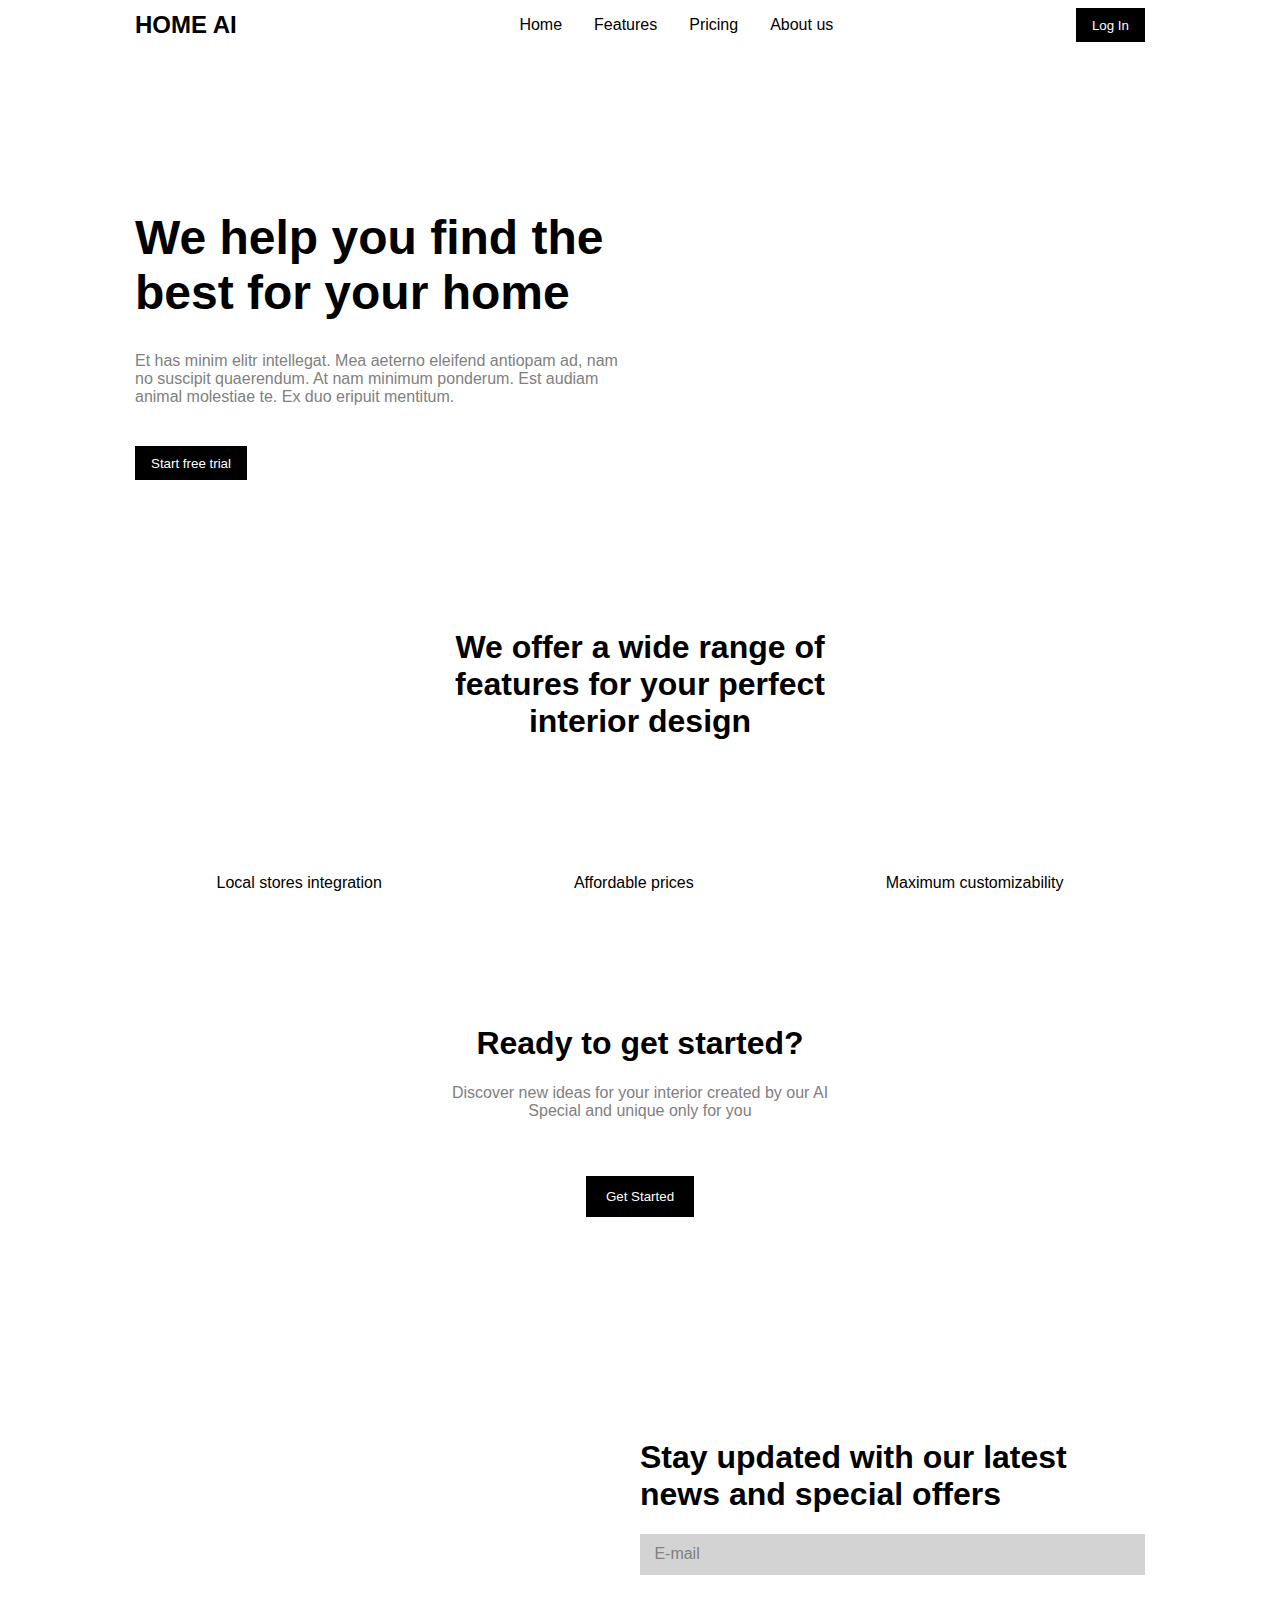
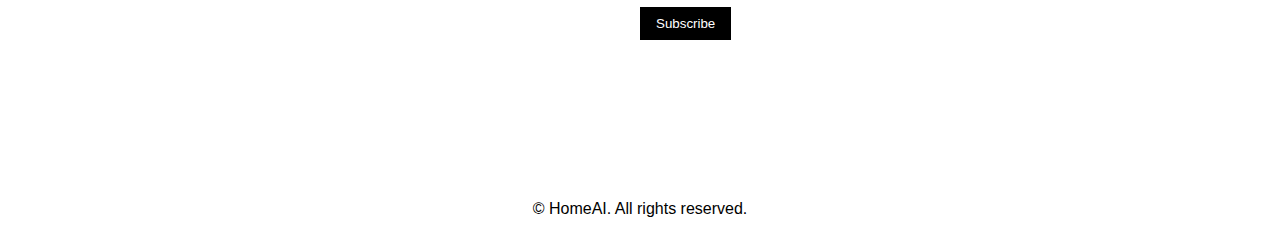
<file: index.html>
<!DOCTYPE html>
<html lang="en">
<head>
    <meta charset="UTF-8">
    <meta http-equiv="X-UA-Compatible" content="IE=edge">
    <meta name="viewport" content="width=device-width, initial-scale=1.0">
    <title>Home page</title>
    <link rel="stylesheet" href="style.css">
</head>
<body>
    <header>
        <h1>HOME AI</h1>
        <ul>
            <li><a href="index.html">Home</a></li>
            <li><a href="features.html">Features</a></li>
            <li><a href="prices.html">Pricing</a></li>
            <li><a href="about.html">About us</a></li>
        </ul>
        <button><a href="profile.html">Log In</a></button>
    </header>
    <div class="trial">
        <div>
            <h1>We help you find the best for your home</h1>
            <p>Et has minim elitr intellegat. Mea aeterno eleifend antiopam ad, nam no suscipit quaerendum. At nam minimum ponderum. Est audiam animal molestiae te. Ex duo eripuit mentitum.</p>
            <button>Start free trial</button>
        </div>
        <div></div>
    </div>
    <div class="features">
        <h1>We offer a wide range of features for your perfect interior design</h1>
        <ul>
            <li>Local stores integration</li>
            <li>Affordable prices</li>
            <li>Maximum customizability</li>
        </ul>
    </div>
    <div class="get_started">
        <h1>Ready to get started?</h1>
        <p>Discover new ideas for your interior created by our AI<br>Special and unique only for you</p>
        <button>Get Started</button>
    </div>
    <div class="stay_updated">
        <div></div>
        <div>
            <h1>Stay updated with our latest news and special offers</h1>
            <div class="email">E-mail</div>
            <button>Subscribe</button>
        </div>
    </div>
    <footer>
        © HomeAI. All rights reserved.
    </footer>
</body>
</html>
</file>
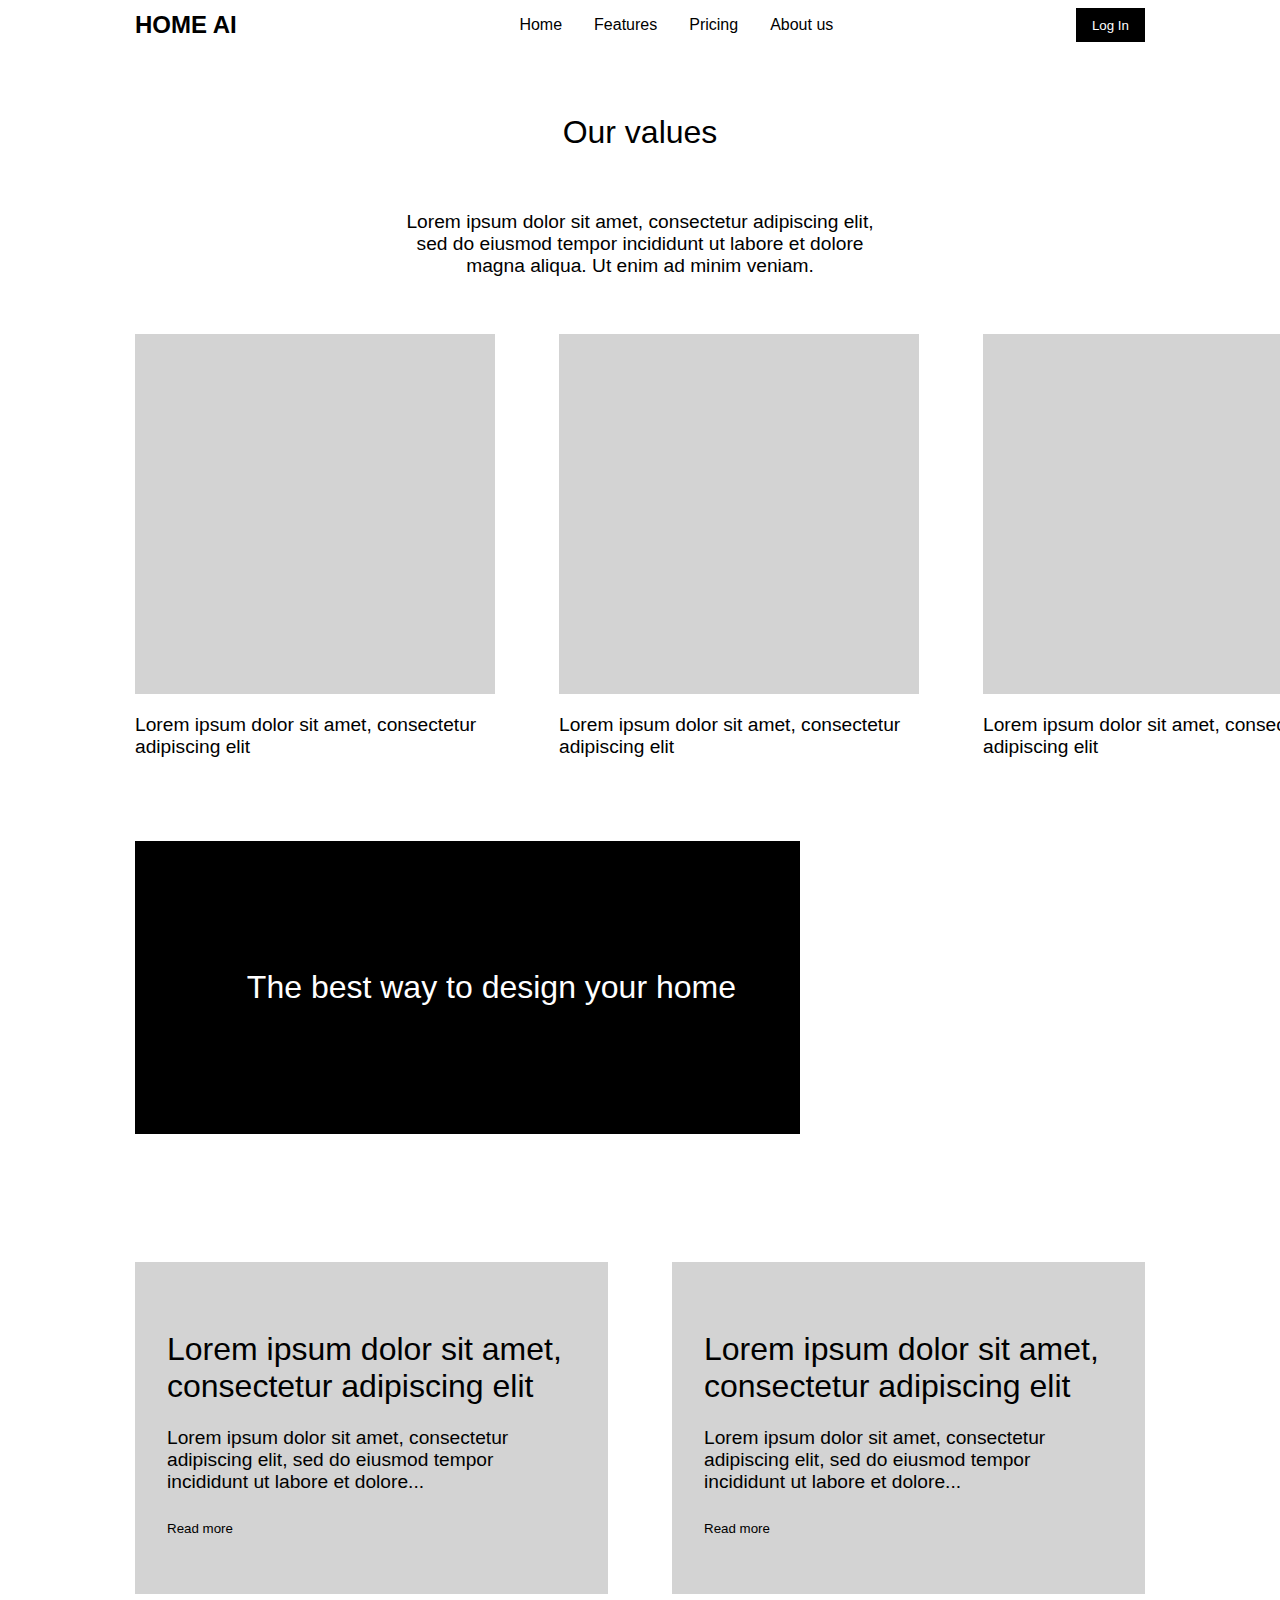
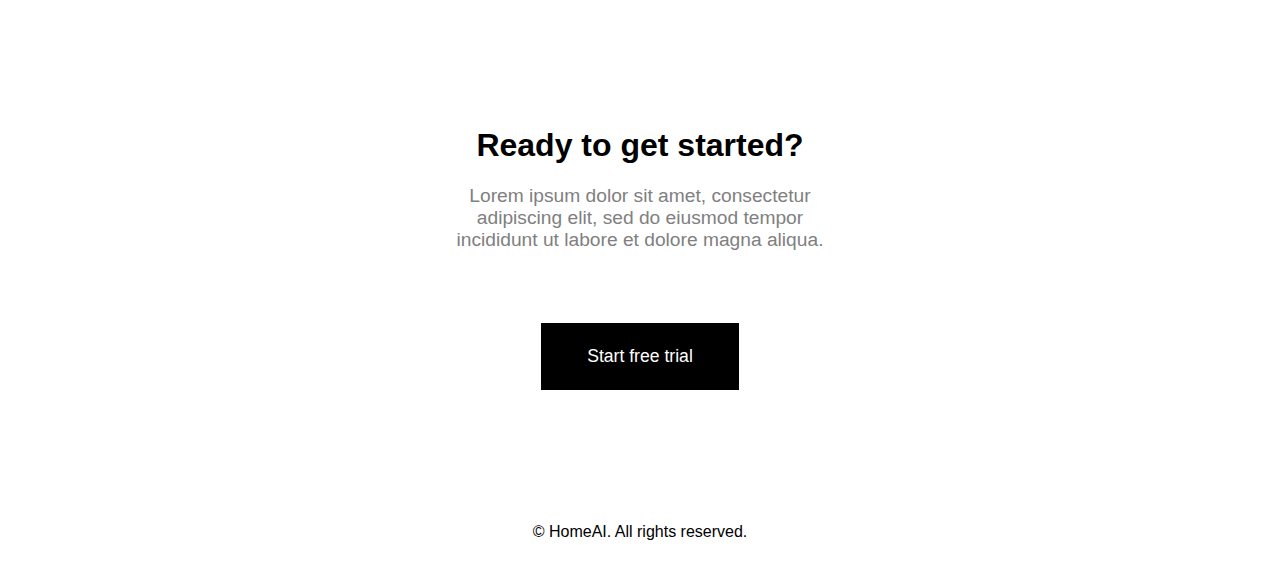
<file: about.html>
<!DOCTYPE html>
<html lang="en">
<head>
    <meta charset="UTF-8">
    <meta http-equiv="X-UA-Compatible" content="IE=edge">
    <meta name="viewport" content="width=device-width, initial-scale=1.0">
    <title>About</title>
    <link rel="stylesheet" href="about.css">
</head>
<body>
    <header>
        <h1>HOME AI</h1>
        <ul>
            <li><a href="index.html">Home</a></li>
            <li><a href="features.html">Features</a></li>
            <li><a href="prices.html">Pricing</a></li>
            <li><a href="about.html">About us</a></li>
        </ul>
        <button><a href="profile.html">Log In</a></button>
    </header>
    <h1>Our values</h1>
    <p>Lorem ipsum dolor sit amet, consectetur adipiscing elit, sed do eiusmod tempor incididunt ut labore et dolore magna aliqua. Ut enim ad minim veniam.</p>
    <div class="values">
        <div class="value">
            <div></div>
            <p>Lorem ipsum dolor sit amet, consectetur adipiscing elit</p>
        </div>
        <div class="value">
            <div></div>
            <p>Lorem ipsum dolor sit amet, consectetur adipiscing elit</p>
        </div>
        <div class="value">
            <div></div>
            <p>Lorem ipsum dolor sit amet, consectetur adipiscing elit</p>
        </div>
    </div>
    <h1 class="black">The best way to design your home</h1>
    <div class="values double">
        <div class="value double">
            <h1>Lorem ipsum dolor sit amet, consectetur adipiscing elit</h1>
            <p>Lorem ipsum dolor sit amet, consectetur adipiscing elit, sed do eiusmod tempor incididunt ut labore et dolore...</p>
            <button>Read more</button>
        </div>
        <div class="value double">
            <h1>Lorem ipsum dolor sit amet, consectetur adipiscing elit</h1>
            <p>Lorem ipsum dolor sit amet, consectetur adipiscing elit, sed do eiusmod tempor incididunt ut labore et dolore...</p>
            <button>Read more</button>
        </div>
    </div>
    <div class="get_started">
        <h1>Ready to get started?</h1>
        <p>Lorem ipsum dolor sit amet, consectetur<br>adipiscing elit, sed do eiusmod tempor<br>incididunt ut labore et dolore magna aliqua.</p>
        <button>Start free trial</button>
    </div>
    <footer>
        © HomeAI. All rights reserved.
    </footer>
</body>
</html>
</file>
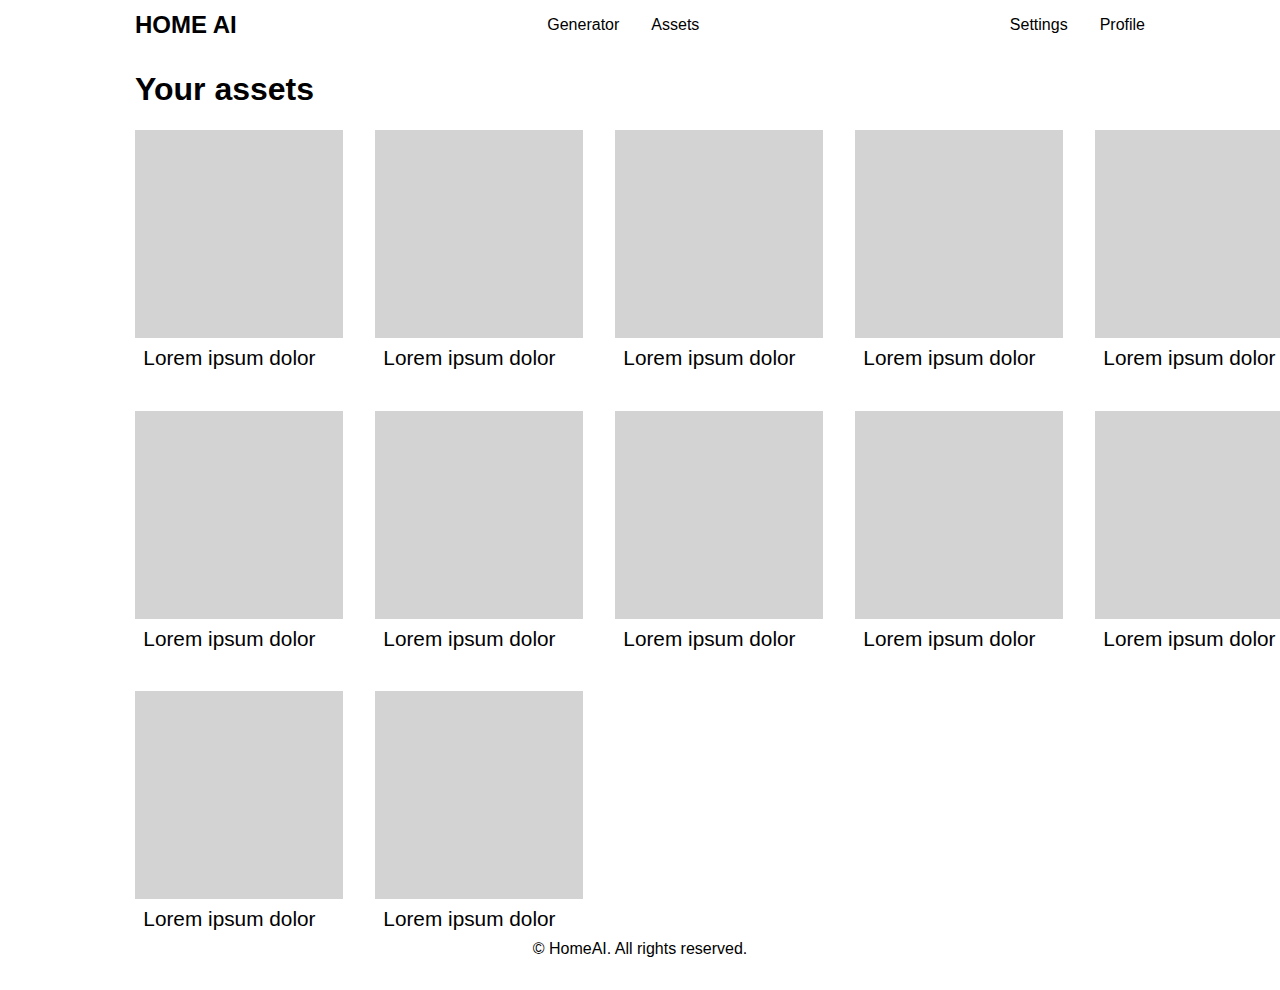
<file: assets.html>
<!DOCTYPE html>
<html lang="en">
<head>
    <meta charset="UTF-8">
    <meta http-equiv="X-UA-Compatible" content="IE=edge">
    <meta name="viewport" content="width=device-width, initial-scale=1.0">
    <title>Assets</title>
    <link rel="stylesheet" href="assets.css">
</head>
<body>
    <header>
        <h1>HOME AI</h1>
        <ul>
            <li><a href="type.html">Generator</a></li>
            <li><a href="assets.html">Assets</a></li>
        </ul>
        <ul>
            <li>Settings</li>
            <li><a href="profile.html">Profile</a></li>
        </ul>
    </header>
    <h1>Your assets</h1>
    <div id="grid">
        <div class="asset" style="grid-column: 1; grid-row: 1;">
            <div></div>
            <h2>Lorem ipsum dolor</h2>
        </div>
        <div class="asset" style="grid-column: 2; grid-row: 1;">
            <div></div>
            <h2>Lorem ipsum dolor</h2>
        </div>
        <div class="asset" style="grid-column: 3; grid-row: 1;">
            <div></div>
            <h2>Lorem ipsum dolor</h2>
        </div>
        <div class="asset" style="grid-column: 4; grid-row: 1;">
            <div></div>
            <h2>Lorem ipsum dolor</h2>
        </div>
        <div class="asset" style="grid-column: 5; grid-row: 1;">
            <div></div>
            <h2>Lorem ipsum dolor</h2>
        </div>
        <div class="asset" style="grid-column: 1; grid-row: 2;">
            <div></div>
            <h2>Lorem ipsum dolor</h2>
        </div>
        <div class="asset" style="grid-column: 2; grid-row: 2;">
            <div></div>
            <h2>Lorem ipsum dolor</h2>
        </div>
        <div class="asset" style="grid-column: 3; grid-row: 2;">
            <div></div>
            <h2>Lorem ipsum dolor</h2>
        </div>
        <div class="asset" style="grid-column: 4; grid-row: 2;">
            <div></div>
            <h2>Lorem ipsum dolor</h2>
        </div>
        <div class="asset" style="grid-column: 5; grid-row: 2;">
            <div></div>
            <h2>Lorem ipsum dolor</h2>
        </div>
        <div class="asset" style="grid-column: 1; grid-row: 3;">
            <div></div>
            <h2>Lorem ipsum dolor</h2>
        </div>
        <div class="asset" style="grid-column: 2; grid-row: 3;">
            <div></div>
            <h2>Lorem ipsum dolor</h2>
        </div>
    </div>
    <footer>
        © HomeAI. All rights reserved.
    </footer>
</body>
</html>
</file>
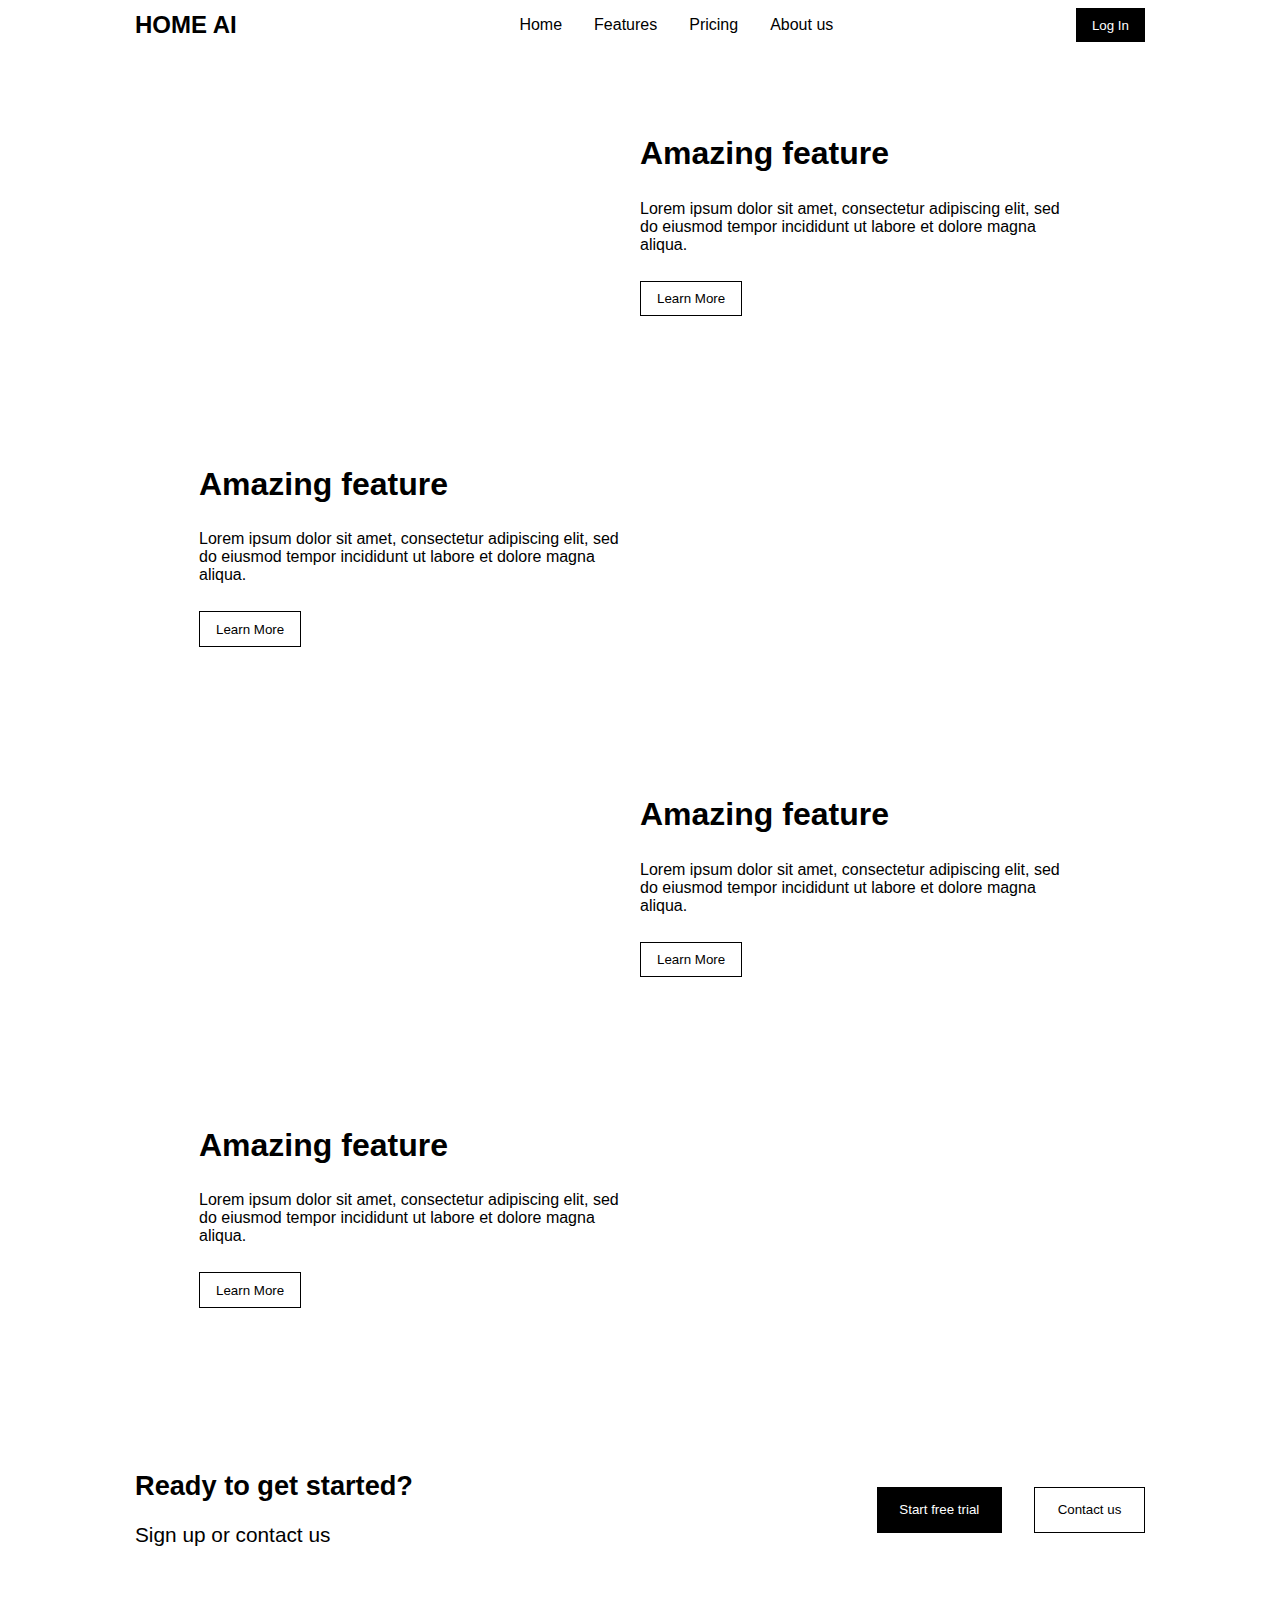
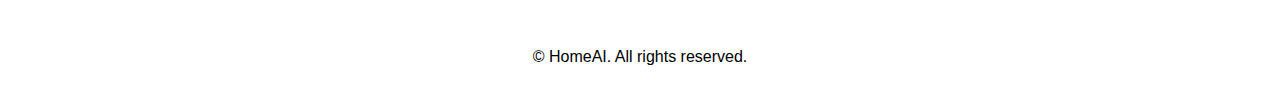
<file: features.html>
<!DOCTYPE html>
<html lang="en">
<head>
    <meta charset="UTF-8">
    <meta http-equiv="X-UA-Compatible" content="IE=edge">
    <meta name="viewport" content="width=device-width, initial-scale=1.0">
    <title>Features</title>
    <link rel="stylesheet" href="features.css">
</head>
<body>
    <header>
        <h1>HOME AI</h1>
        <ul>
            <li><a href="index.html">Home</a></li>
            <li><a href="features.html">Features</a></li>
            <li><a href="prices.html">Pricing</a></li>
            <li><a href="about.html">About us</a></li>
        </ul>
        <button><a href="profile.html">Log In</a></button>
    </header>
    <div class="feature">
        <div></div>
        <div class="content">
            <h1>Amazing feature</h1>
            <p>Lorem ipsum dolor sit amet, consectetur adipiscing elit, sed do eiusmod tempor incididunt ut labore et dolore magna aliqua.</p>
            <button class="white_button">Learn More</button>
        </div>
    </div>
    <div class="feature">
        <div class="content">
            <h1>Amazing feature</h1>
            <p>Lorem ipsum dolor sit amet, consectetur adipiscing elit, sed do eiusmod tempor incididunt ut labore et dolore magna aliqua.</p>
            <button class="white_button">Learn More</button>
        </div>
        <div></div>
    </div>
    <div class="feature">
        <div></div>
        <div class="content">
            <h1>Amazing feature</h1>
            <p>Lorem ipsum dolor sit amet, consectetur adipiscing elit, sed do eiusmod tempor incididunt ut labore et dolore magna aliqua.</p>
            <button class="white_button">Learn More</button>
        </div>
    </div>
    <div class="feature">
        <div class="content">
            <h1>Amazing feature</h1>
            <p>Lorem ipsum dolor sit amet, consectetur adipiscing elit, sed do eiusmod tempor incididunt ut labore et dolore magna aliqua.</p>
            <button class="white_button">Learn More</button>
        </div>
        <div></div>
    </div>
    <div class="get_started">
        <div class="text">
            <h1>Ready to get started?</h1>
            <p>Sign up or contact us</p>
        </div>
        <div class="buttons">
            <button>Start free trial</button>
            <button class="white_button">Contact us</button>
        </div>
    </div>
    <footer>
        © HomeAI. All rights reserved.
    </footer>
</body>
</html>
</file>
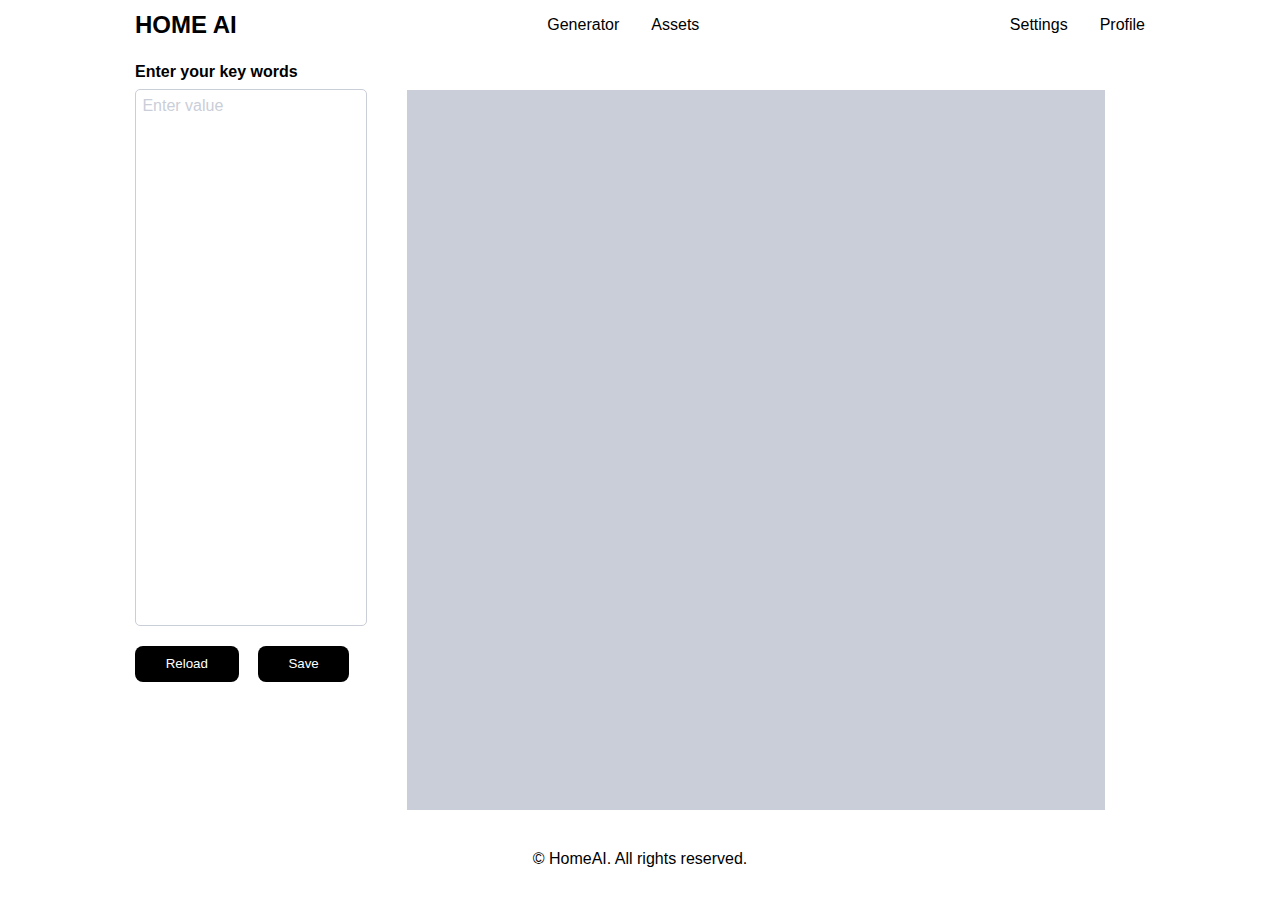
<file: generator.html>
<!DOCTYPE html>
<html lang="en">
<head>
    <meta charset="UTF-8">
    <meta http-equiv="X-UA-Compatible" content="IE=edge">
    <meta name="viewport" content="width=device-width, initial-scale=1.0">
    <title>Generator</title>
    <link rel="stylesheet" href="generator.css">
</head>
<body>
    <header>
        <h1>HOME AI</h1>
        <ul>
            <li><a href="generator.html">Generator</a></li>
            <li><a href="assets.html">Assets</a></li>
        </ul>
        <ul>
            <li>Settings</li>
            <li><a href="profile.html">Profile</a></li>
        </ul>
    </header>
    <div id="main_section">
        <div id="enter">
            <h2>Enter your key words</h2>
            <div id="input">
                <p>Enter value</p>
            </div>
            <div id="buttons">
                <button>Reload</button>
                <button>Save</button>
            </div>
        </div>
        <div id="main_field"></div>
    </div>
    <footer>
        © HomeAI. All rights reserved.
    </footer>
</body>
</html>
</file>
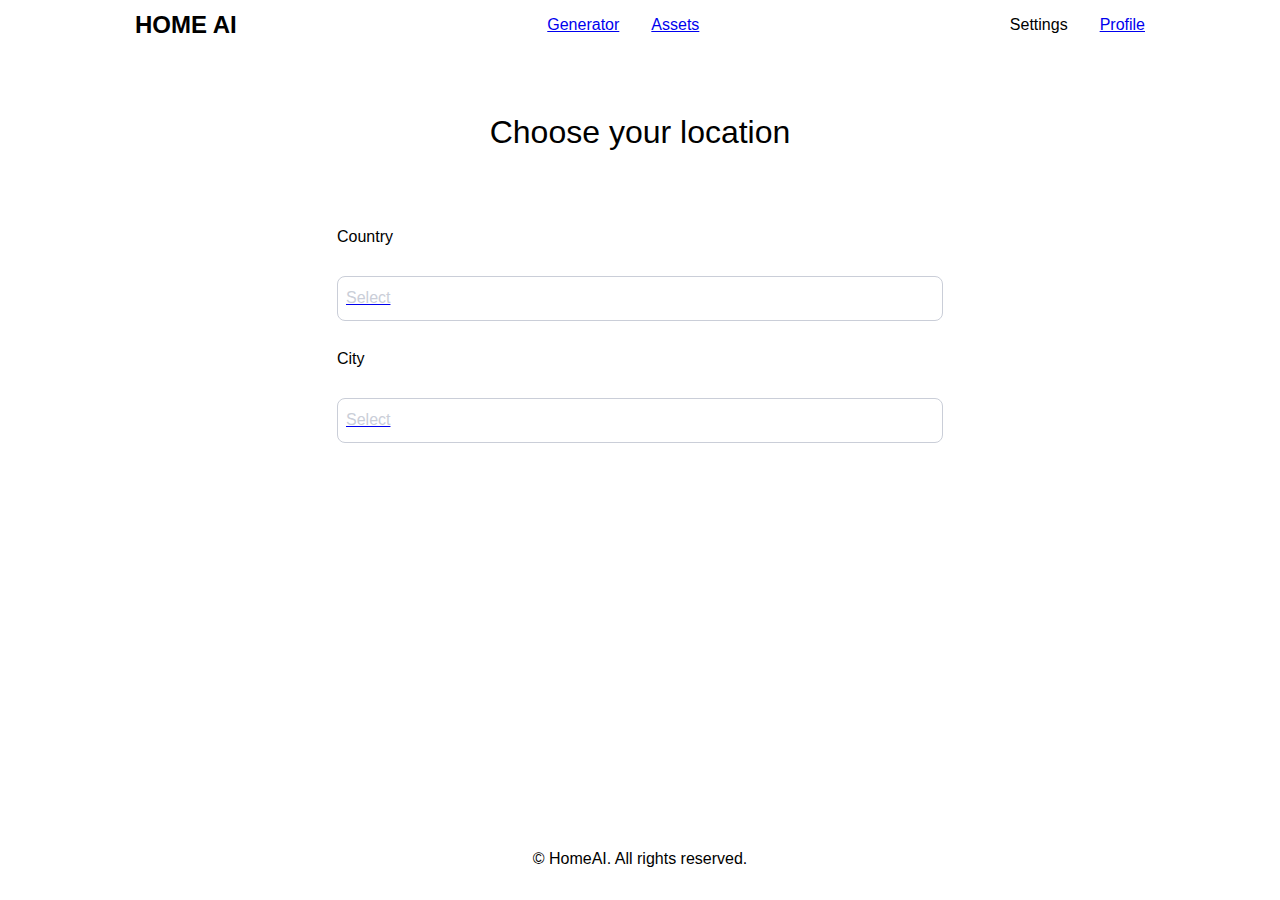
<file: location.html>
<!DOCTYPE html>
<html lang="en">
<head>
    <meta charset="UTF-8">
    <meta http-equiv="X-UA-Compatible" content="IE=edge">
    <meta name="viewport" content="width=device-width, initial-scale=1.0">
    <title>Location</title>
    <link rel="stylesheet" href="location.css">
</head>
<body>
    <div>
        <header>
            <h1>HOME AI</h1>
            <ul>
                <li><a href="location.html">Generator</a></li>
                <li><a href="assets.html">Assets</a></li>
            </ul>
            <ul>
                <li>Settings</li>
                <li><a href="profile.html">Profile</a></li>
            </ul>
        </header>
        <h1>Choose your location</h1>
        <div class="gap">
            <h2>Country</h2>
            <a href="generator.html"><p>Select</p></a>
        </div>
        <div class="gap">
            <h2>City</h2>
            <a href="generator.html"><p>Select</p></a>
        </div>
    </div>
    <footer>
        © HomeAI. All rights reserved.
    </footer>
</body>
</html>
</file>
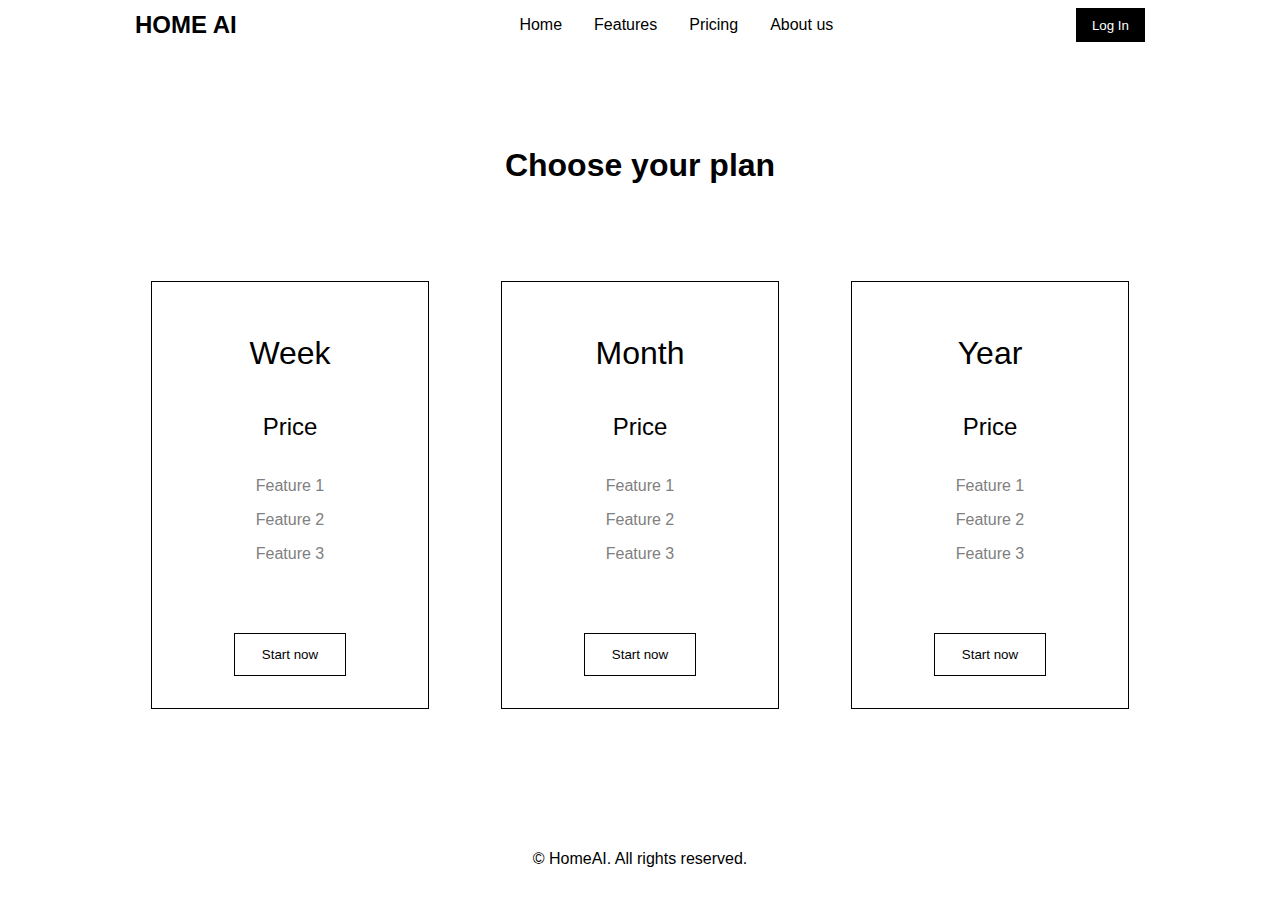
<file: prices.html>
<!DOCTYPE html>
<html lang="en">
<head>
    <meta charset="UTF-8">
    <meta http-equiv="X-UA-Compatible" content="IE=edge">
    <meta name="viewport" content="width=device-width, initial-scale=1.0">
    <title>Prices</title>
    <link rel="stylesheet" href="prices.css">
</head>
<body>
    <header>
        <h1>HOME AI</h1>
        <ul>
            <li><a href="index.html">Home</a></li>
            <li><a href="features.html">Features</a></li>
            <li><a href="prices.html">Pricing</a></li>
            <li><a href="about.html">About us</a></li>
        </ul>
        <button><a href="profile.html">Log In</a></button>
    </header>
    <h1>Choose your plan</h1>
    <div class="prices">
        <div>
            <h1>Week</h1>
            <h2>Price</h2>
            <ul>
                <li>Feature 1</li>
                <li>Feature 2</li>
                <li>Feature 3</li>
            </ul>
            <button>Start now</button>
        </div>
        <div>
            <h1>Month</h1>
            <h2>Price</h2>
            <ul>
                <li>Feature 1</li>
                <li>Feature 2</li>
                <li>Feature 3</li>
            </ul>
            <button>Start now</button>
        </div>
        <div>
            <h1>Year</h1>
            <h2>Price</h2>
            <ul>
                <li>Feature 1</li>
                <li>Feature 2</li>
                <li>Feature 3</li>
            </ul>
            <button>Start now</button>
        </div>
    </div>
    <footer>
        © HomeAI. All rights reserved.
    </footer>
</body>
</html>
</file>
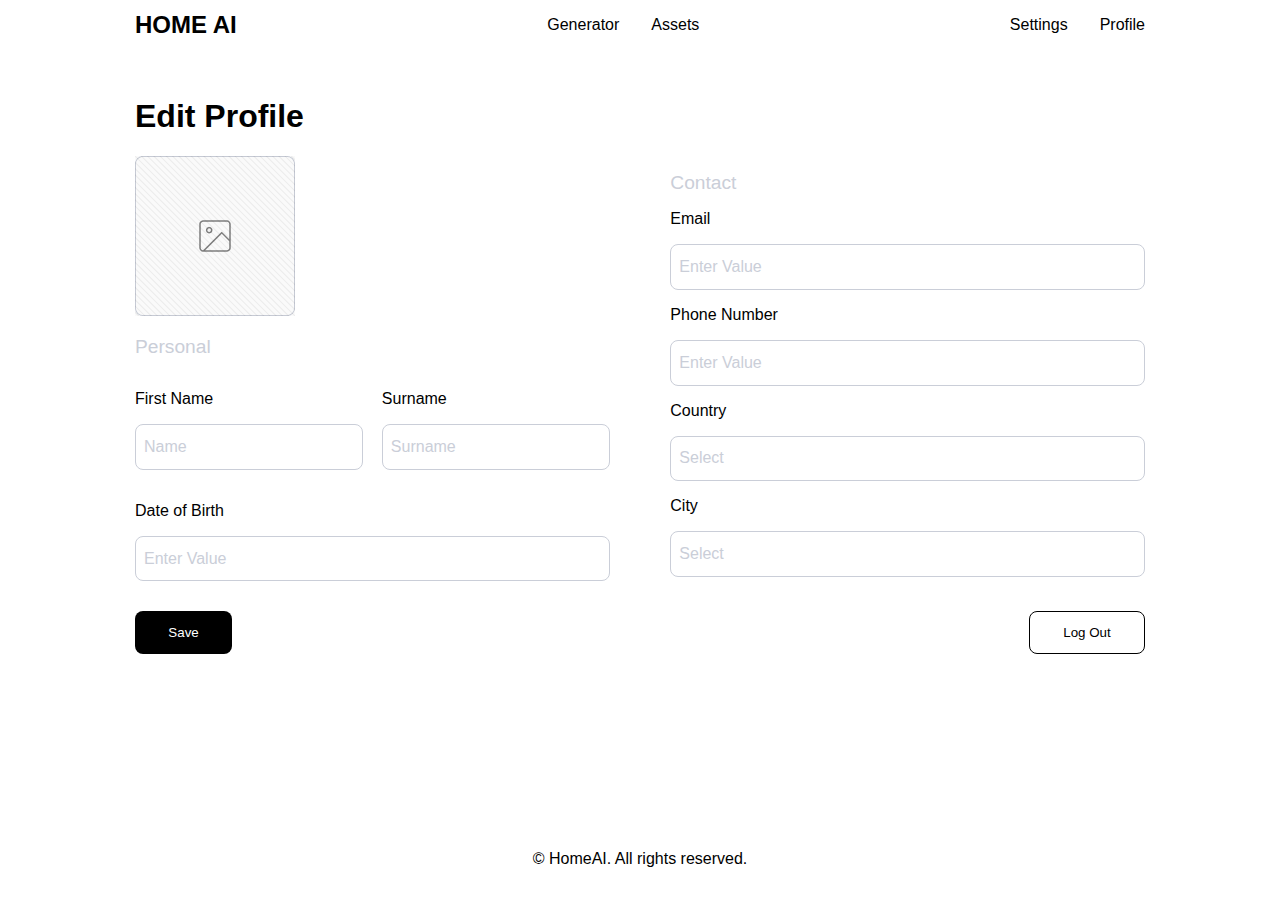
<file: profile.html>
<!DOCTYPE html>
<html lang="en">
<head>
    <meta charset="UTF-8">
    <meta http-equiv="X-UA-Compatible" content="IE=edge">
    <meta name="viewport" content="width=device-width, initial-scale=1.0">
    <title>Profile</title>
    <link rel="stylesheet" href="profile.css">
</head>
<body>
    <div>
        <header>
            <h1>HOME AI</h1>
            <ul>
                <li><a href="type.html">Generator</a></li>
                <li><a href="assets.html">Assets</a></li>
            </ul>
            <ul>
                <li>Settings</li>
                <li><a href="profile.html">Profile</a></li>
            </ul>
        </header>
        <h1>Edit Profile</h1>
        <div class="information">
            <div class="column">
                <img src="photo.png">
                <h2>Personal</h2>
                <div class="name">
                    <div class="gap">
                        <h3>First Name</h3>
                        <p>Name</p>
                    </div>
                    <div class="gap">
                        <h3>Surname</h3>
                        <p>Surname</p>
                    </div>
                </div>
                <div class="gap">
                    <h3>Date of Birth</h3>
                    <p>Enter Value</p>
                </div>
            </div>
            <div class="column">
                <h2>Contact</h2>
                <div class="gap">
                    <h3>Email</h3>
                    <p>Enter Value</p>
                </div>
                <div class="gap">
                    <h3>Phone Number</h3>
                    <p>Enter Value</p>
                </div>
                <div class="gap">
                    <h3>Country</h3>
                    <p>Select</p>
                </div>
                <div class="gap">
                    <h3>City</h3>
                    <p>Select</p>
                </div>
            </div>
        </div>
        <div id="buttons">
            <button>Save</button>
            <a href="index.html"><button id="logout">Log Out</button></a>
        </div>
    </div>
    <footer>
        © HomeAI. All rights reserved.
    </footer>
</body>
</html>
</file>
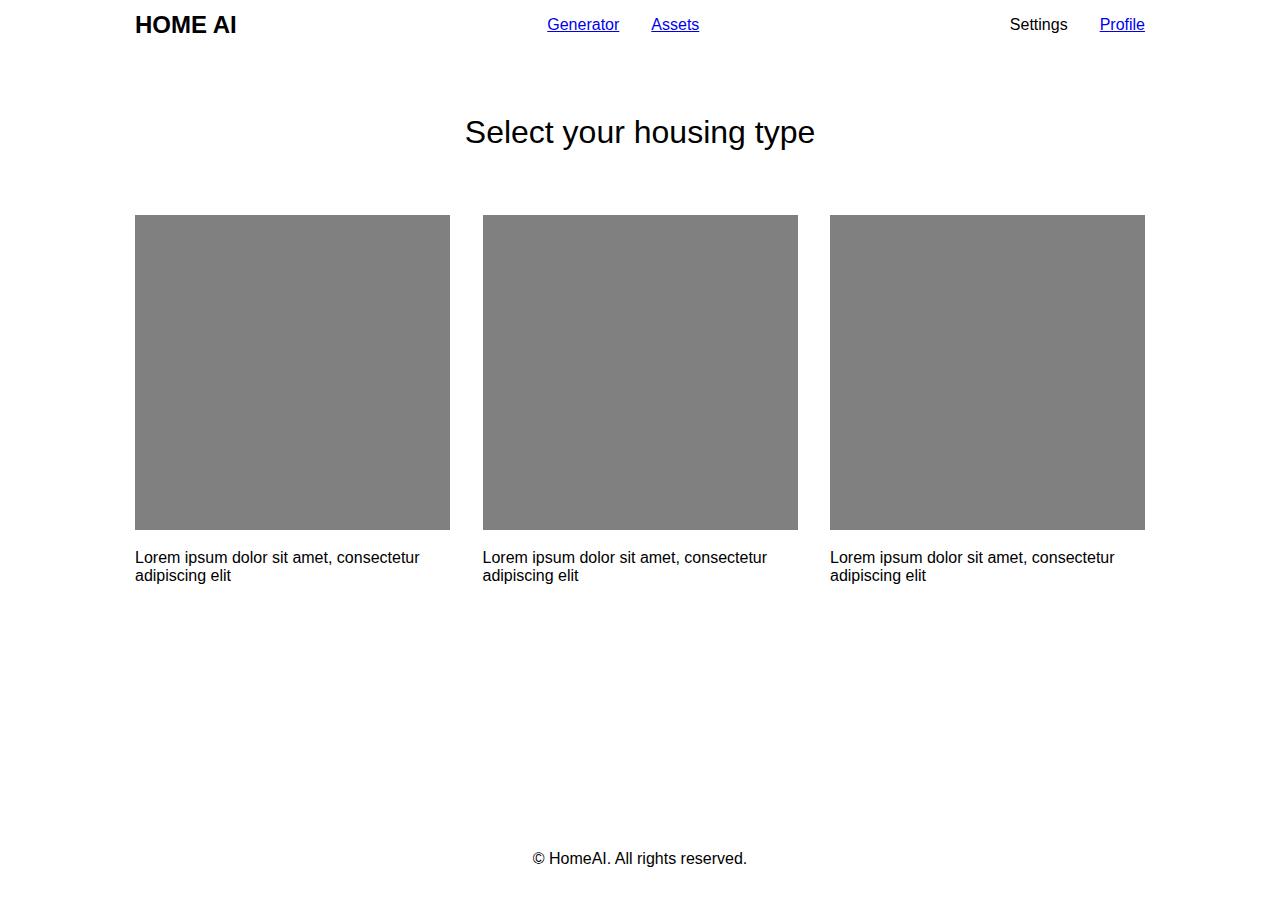
<file: type.html>
<!DOCTYPE html>
<html lang="en">
<head>
    <meta charset="UTF-8">
    <meta http-equiv="X-UA-Compatible" content="IE=edge">
    <meta name="viewport" content="width=device-width, initial-scale=1.0">
    <title>Housing type</title>
    <link rel="stylesheet" href="type.css">
</head>
<body>
    <div>
        <header>
            <h1>HOME AI</h1>
            <ul>
                <li><a href="type.html">Generator</a></li>
                <li><a href="assets.html">Assets</a></li>
            </ul>
            <ul>
                <li>Settings</li>
                <li><a href="profile.html">Profile</a></li>
            </ul>
        </header>
        <h1>Select your housing type</h1>
        <div class="types">
            <div class="type">
                <a href="location.html"><button></button></a>
                <p>Lorem ipsum dolor sit amet, consectetur adipiscing elit</p>
            </div>
            <div class="type">
                <a href="location.html"><button></button></a>
                <p>Lorem ipsum dolor sit amet, consectetur adipiscing elit</p>
            </div>
            <div class="type">
                <a href="location.html"><button></button></a>
                <p>Lorem ipsum dolor sit amet, consectetur adipiscing elit</p>
            </div>
        </div>
    </div>
    <footer>
        © HomeAI. All rights reserved.
    </footer>
</body>
</html>
</file>
<file: style.css>
body {
    margin: 0 15vh;
    font-family: "Helvetica Neue", Helvetica, Arial, sans-serif;
}

header, ul, .features, .get_started, .stay_updated, .subscribe{
    display: flex;
}

ul {
    list-style: none;
}

header ul {
    gap: 2em;
}

header {
    justify-content: space-between;
    align-items: center;
}

header h1 {
    margin: 0;
    font-size: 1.5em;
}

button {
    background-color: black;
    color: white;
    border: none;
    padding: 0.7em 1.2em;
}

div.trial div, div.stay_updated div {
    width: 50%;
}

div.trial {
    padding: 8em 0;
}

div.trial h1 {
    font-size: 3em;
}

div.trial p {
    color: gray;
    margin-bottom: 2.5em;
}

.features {
    flex-direction: column;
    align-items: center;
}

.features ul {
    gap: 12em;
    padding: 6em 0;
    font-weight: 500
}

.features h1 {
    width: 47%;
    text-align: center;
}

.get_started {
    flex-direction: column;
    align-items: center;
}

.get_started p {
    color: gray;
    text-align: center;
    margin-top: 0;
}

.get_started button {
    margin: 3em 0;
    padding: 1em 1.5em;
}

.stay_updated .email {
    width: 70%;
    width: auto;
    color: gray;
    font-weight: 350;
    background-color: lightgrey;
    padding: 0.7em 0.9em;
    margin-bottom: 2em;
}

.stay_updated {
    padding: 10em 0;
}

footer {
    text-align: center;
    padding-bottom: 2em;
}

a {
    color: inherit;
    text-decoration: inherit;
}
</file>
<file: about.css>
body {
    margin: 0 15vh;
    font-family: "Helvetica Neue", Helvetica, Arial, sans-serif;
    display: flex;
    flex-direction: column;
    justify-content: space-between;
    align-items: stretch;
    height: 100%;
}

header, ul, .values, .get_started {
    display: flex;
}

ul {
    list-style: none;
}

header ul {
    gap: 2em;
}

header {
    justify-content: space-between;
    align-items: center;
}

header h1 {
    margin: 0;
    font-size: 1.5em;
}

button {
    background-color: black;
    color: white;
    border: none;
    padding: 0.7em 1.2em;
}

body > h1, body > p {
    text-align: center;
}

body > p {
    padding: 0 30vh;
    margin: 2em 0em 3em 0em;
}

body > h1 {
    margin-top: 2em;
    font-weight: 500;
}

p {
    font-size: larger;
}

.values {
    justify-content: space-between;
    gap: 4em;
    width: 100%;
}

.value > div {
    background-color: lightgray;
    width: 40vh;
    height: 40vh;
}

.value {
    width: min-content;
}

h1.black {
    width: 50%;
    background-color: black;
    padding: 4em 2em 4em 3em;
    color: white;
    text-align: right;
    margin-bottom: 4em;
}

.value.double {
    width: 45%;
    background-color: lightgray;
    padding: 3em 2em;
}

.value.double h1 {
    font-weight: 500;
}

.value.double p, .value.double button {
    font-weight: 340;
}

.value.double button {
    background-color: inherit;
    color: black;
    padding-left: 0;
}

.get_started {
    flex-direction: column;
    align-items: center;
    margin: 7em 0 5em 0;
}

.get_started p {
    color: gray;
    text-align: center;
    margin-top: 0;
}

.get_started button {
    font-size: 1.1em;
    margin: 3em 0;
    padding: 1.3em 2.6em;
}

footer {
    text-align: center;
    padding-bottom: 2em;
}

a {
    color: inherit;
    text-decoration: inherit;
}
</file>
<file: assets.css>
html {
    height: 100vh;
}

body {
    margin: 0 15vh;
    font-family: "Helvetica Neue", Helvetica, Arial, sans-serif;
    display: flex;
    flex-direction: column;
    justify-content: space-between;
    align-items: stretch;
    height: 100%;
}

header, ul, div, #buttons{
    display: flex;
}

ul {
    list-style: none;
}

header ul {
    gap: 2em;
}

header {
    justify-content: space-between;
    align-items: center;
    flex: 0 1 auto;
}

header h1 {
    margin: 0;
    font-size: 1.5em;
}

footer {
    text-align: center;
    padding-bottom: 2em;
}

#grid {
    display: grid;
    gap: 2em;
    width: fit-content;
}

.asset {
    flex-direction: column;
    align-self: stretch;
}

.asset div {
    background-color: lightgray;
    width: 13em;
    height: 13em;
}

.asset h2 {
    font-weight: 400;
    font-size: 1.3em;
    margin: 0.4em;
}

a {
    color: inherit;
    text-decoration: inherit;
}
</file>
<file: features.css>
body {
    margin: 0 15vh;
    font-family: "Helvetica Neue", Helvetica, Arial, sans-serif;
}

header, ul, .feature, .get_started{
    display: flex;
}

ul {
    list-style: none;
}

header ul {
    gap: 2em;
}

header, .get_started {
    justify-content: space-between;
    align-items: center;
}

header h1 {
    margin: 0;
    font-size: 1.5em;
}

button {
    background-color: black;
    color: white;
    border: none;
    padding: 0.7em 1.2em;
}

.feature div {
    width: 50%;
}

.content {
    padding: 4em;
}

.content p {
    margin: 1.7em 0;
}

.get_started {
    margin: 5em 0;
}

.get_started h1 {
    font-size: 1.7em;
}

.get_started p {
    font-size: 1.3em;
}

.buttons {
    display: flex;
    gap: 2em;
}

.buttons button {
    padding: 1.1em 1.7em;
}

.white_button {
    color: black;
    background-color: white;
    border: 1px solid black;
}

footer {
    text-align: center;
    padding-bottom: 2em;
}

a {
    color: inherit;
    text-decoration: inherit;
}
</file>
<file: generator.css>
html {
    height: 100vh;
}

body {
    margin: 0 15vh;
    font-family: "Helvetica Neue", Helvetica, Arial, sans-serif;
    display: flex;
    flex-direction: column;
    justify-content: space-between;
    align-items: stretch;
    height: 100%;
}

header, ul, div, #buttons{
    display: flex;
}

ul {
    list-style: none;
}

header ul {
    gap: 2em;
}

header {
    justify-content: space-between;
    align-items: center;
    flex: 0 1 auto;
}

header h1 {
    margin: 0;
    font-size: 1.5em;
}

footer {
    text-align: center;
    padding-bottom: 2em;
}

#enter {
    flex-direction: column;
    flex: 0.05 1 auto;
}

#input {
    border: 1px solid #CACED8;
    flex: 0.75 1 auto;
    border-radius: 5px;
}

#main_section {
    flex: 1 1 auto;
}

h2 {
    font-size: 1em;
    margin-bottom: 0.5em;
}

#input p {
    margin: 0.4em;
    color: #CACED8;
}

#buttons {
    margin-top: 1.2em;
    gap: 1.2em
}

button {
    border: none;
    background-color: black;
    color: white;
    border-radius: 8px;
    padding: 0.8em 2.3em;
}

#main_field {
    background-color: #CACED8;
    flex: 2 0.2 auto;
    margin: 2.5em;
}

a {
    color: inherit;
    text-decoration: inherit;
}
</file>
<file: location.css>
html {
    height: 100vh;
}

body {
    margin: 0 15vh;
    font-family: "Helvetica Neue", Helvetica, Arial, sans-serif;
    display: flex;
    flex-direction: column;
    justify-content: space-between;
    align-items: stretch;
    height: 100%;
}

header, ul, div{
    display: flex;
}

ul {
    list-style: none;
}

header ul {
    gap: 2em;
}

header {
    justify-content: space-between;
    align-items: center;
}

header h1 {
    margin: 0;
    font-size: 1.5em;
}

footer {
    text-align: center;
    padding-bottom: 2em;
}

.gap h2 {
    font-size: 1em;
    font-weight: 450;
}
.gap p {
    color: #CACED8;
    border: 1px solid #CACED8;
    padding: 0.8em 0.5em;
    border-radius: 8px;
}

body > div > h1 {
    text-align: center;
    margin: 2em;
    flex-grow: 0;
    font-weight: 400;
}

.gap {
    align-self: center;
    width: 60%;
}

div {
    flex-direction: column;
}
</file>
<file: prices.css>
html {
    height: 100vh;
}

body {
    margin: 0 15vh;
    font-family: "Helvetica Neue", Helvetica, Arial, sans-serif;
    display: flex;
    flex-direction: column;
    justify-content: space-between;
    align-items: stretch;
    height: 100%;
}

header, ul, .prices, .prices div, .prices ul {
    display: flex;
}

ul {
    list-style: none;
}

header ul {
    gap: 2em;
}

header {
    justify-content: space-between;
    align-items: center;
}

header h1 {
    margin: 0;
    font-size: 1.5em;
}

button {
    background-color: black;
    color: white;
    border: none;
    padding: 0.7em 1.2em;
}

footer {
    text-align: center;
    padding-bottom: 2em;
}

body > h1 {
    text-align: center;
    margin: 2em;
    flex-grow: 0;
}

.prices {
    width: 100%;
    justify-content: center;
    gap: 8vh;
    margin-bottom: 12vh;
}

.prices div {
    flex-direction: column;
    align-items: center;
    background-color: white;
    border: 1px solid black;
    padding: 2em 3em;
    min-width: 20vh;
}

.prices ul {
    flex-direction: column;
    padding: 0;
    color: gray;
    gap: 1em;
}

.prices h1 {
    font-weight: 450;
}

.prices h2 {
    font-weight: 350;
}

.prices button {
    color: black;
    background-color: white;
    border: 1px solid black;
    padding: 1em 2em;
    margin-top: 4em;
}

a {
    color: inherit;
    text-decoration: inherit;
}
</file>
<file: profile.css>
html {
    height: 100vh;
}
body {
    margin: 0 15vh;
    font-family: "Helvetica Neue", Helvetica, Arial, sans-serif;
    display: flex;
    flex-direction: column;
    justify-content: space-between;
    height: 100%;
}

header, ul, .information, .name, #buttons {
    display: flex;
}

ul {
    list-style: none;
}

header ul {
    gap: 2em;
}

header {
    justify-content: space-between;
    align-items: center;
    margin-bottom: 3em;
}

header h1 {
    margin: 0;
    font-size: 1.5em;
}

button {
    background-color: black;
    color: white;
    border: none;
    padding: 1em 2.5em;
    border-radius: 8px;
    margin-top: 1em;
    flex-grow: 0;
}

body > h1, h2 {
    color: #CACED8;
    font-size: 1.5em;
}

.information, .name {
    justify-content: space-between;
}

.information .column {
    width: 47%;
    align-items: stretch;
}

.name .gap {
    width: 48%;
}

h2 {
    font-size: 1.2em;
    font-weight: 450;
}

.gap h3 {
    font-size: 1em;
    font-weight: 450;
}
.gap p {
    color: #CACED8;
    border: 1px solid #CACED8;
    padding: 0.8em 0.5em;
    border-radius: 8px;
}

footer {
    text-align: center;
    padding-bottom: 2em;
}

a {
    color: inherit;
    text-decoration: inherit;
}

#logout {
    background-color: white;
    color: black;
    border: 1px solid black;
}

#buttons {
    justify-content: space-between;
}
</file>
<file: type.css>
html {
    height: 100vh;
}

body {
    margin: 0 15vh;
    font-family: "Helvetica Neue", Helvetica, Arial, sans-serif;
    display: flex;
    flex-direction: column;
    justify-content: space-between;
    align-items: stretch;
    height: 100%;
}

header, ul, .types {
    display: flex;
}

ul {
    list-style: none;
}

header ul {
    gap: 2em;
}

header {
    justify-content: space-between;
    align-items: center;
}

header h1 {
    margin: 0;
    font-size: 1.5em;
}

footer {
    text-align: center;
    padding-bottom: 2em;
}

body > div > h1 {
    text-align: center;
    margin: 2em;
    flex-grow: 0;
    font-weight: 400;
}

button {
    border: none;
    background-color: gray;
    width: 35vh;
    height: 35vh;
}

.type {
    width: min-content;
}

.types {
    justify-content: space-between;
}
</file>
